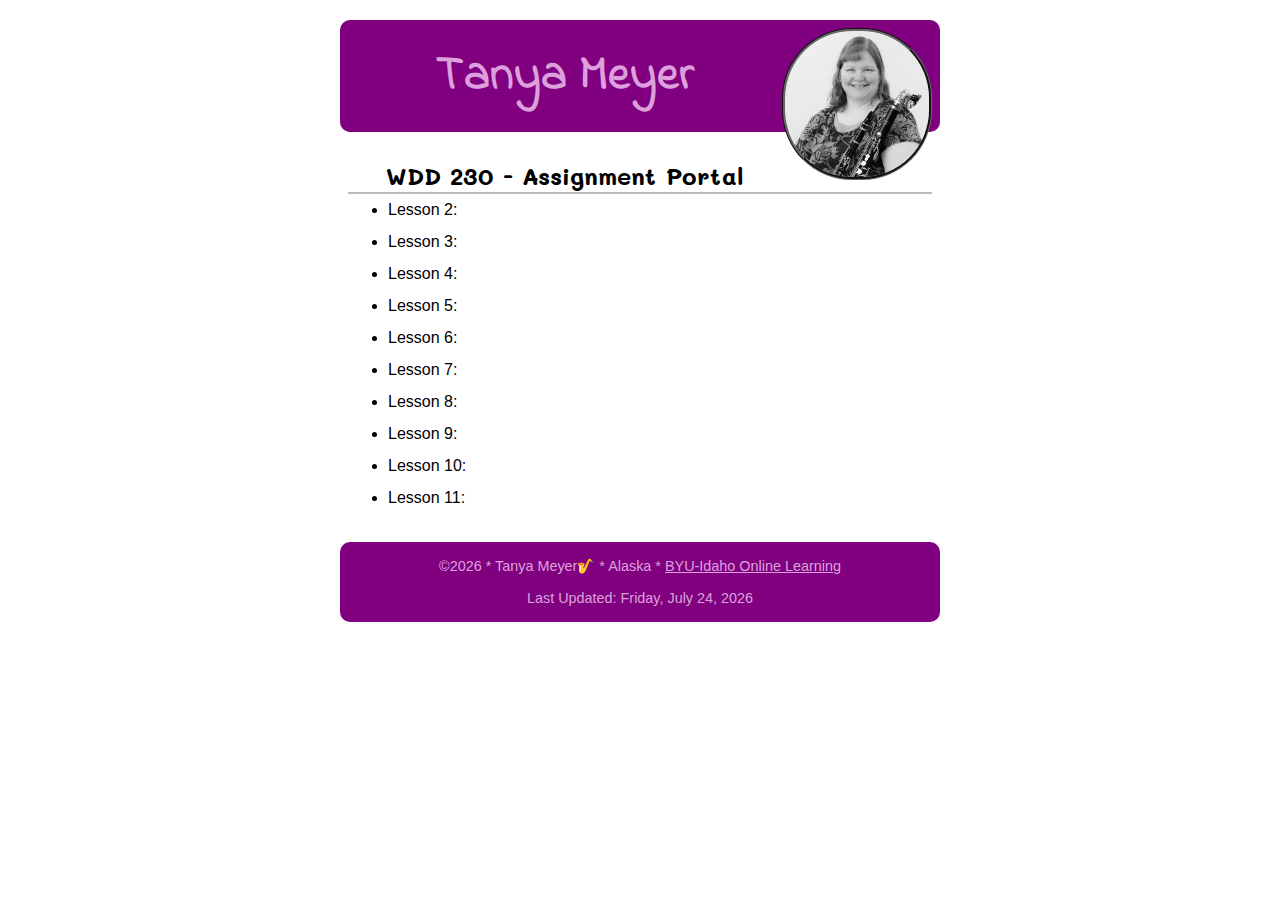
<file: index.html>
<!DOCTYPE html>
<html lang="en-us">

<head>
  <meta charset="utf-8">
  <meta name="viewport" content="width=device-width, initial-scale=1">
  <title>WDD230 Assignment Portal | Tanya Meyer | BYU-Idaho</title>
  <meta name="description" content="Assignment portal page for Tanya Meyer in WDD230: Web Frontend Development at BYU-Idaho.">
  <link rel="shortcut icon" href="favicon.ico" type="image/x-icon">
  <link rel="preconnect" href="https://fonts.googleapis.com">
  <link rel="preconnect" href="https://fonts.gstatic.com" crossorigin>
  <link rel="stylesheet" href="https://fonts.googleapis.com/css2?family=Indie+Flower&family=Mali&display=swap">
  <link rel="stylesheet" href="css/normalize.css">
  <link rel="stylesheet" href="css/main.css">
  <link rel="stylesheet" href="css/medium.css">
</head>

<body>
  <header>
      <img class="profile" src="images/cit230profile.jpg" alt="My Profile Picture">
      <h1>Tanya Meyer</h1>
  </header>
  
  <main>
      <h2>WDD 230 - Assignment Portal</h2>
      <ul>
          <li>Lesson 2: <!--<a href="/wdd230/week2/design-principles/design-principles.html"  target="_blank">Design Principles</a> ✨--></li>
          <li>Lesson 3: <!--<a href="/wdd230/week3/chamber-site-plan/index.html" target="_blank">Chamber of Commerce Site Plan 🎆</a>--></li>
          <li>Lesson 4: <!--<a href="" target="_blank">Title</a>--></li>
          <li>Lesson 5: <!--<a href="" target="_blank">Title</a>--></li>
          <li>Lesson 6: <!--<a href="" target="_blank">Title</a>--></li>
          <li>Lesson 7: <!--<a href="" target="_blank">Title</a>--></li>
          <li>Lesson 8: <!--<a href="" target="_blank">Title</a>--></li>
          <li>Lesson 9: <!--<a href="" target="_blank">Title</a>--></li>
          <li>Lesson 10: <!--<a href="" target="_blank">Title</a>--></li>
          <li>Lesson 11: <!--<a href="" target="_blank">Title</a>--></li>
      </ul>
  </main>
  
  <footer>
    <p>&copy;<span id="currentyear"></span> * Tanya Meyer🎷 * Alaska * <a href="https://www.byui.edu/online" target="_blank">BYU-Idaho Online Learning</a></p>
	  <p>Last Updated: <span id="datemodified"></span></p>
  </footer>
  
  <script src="js/date-js.js"></script>
  <!--<script src="https://ajax.googleapis.com/ajax/libs/webfont/1.6.26/webfont.js"></script>
  <script src="js/webfontload.js"></script>-->

</body>
</html>
</file>
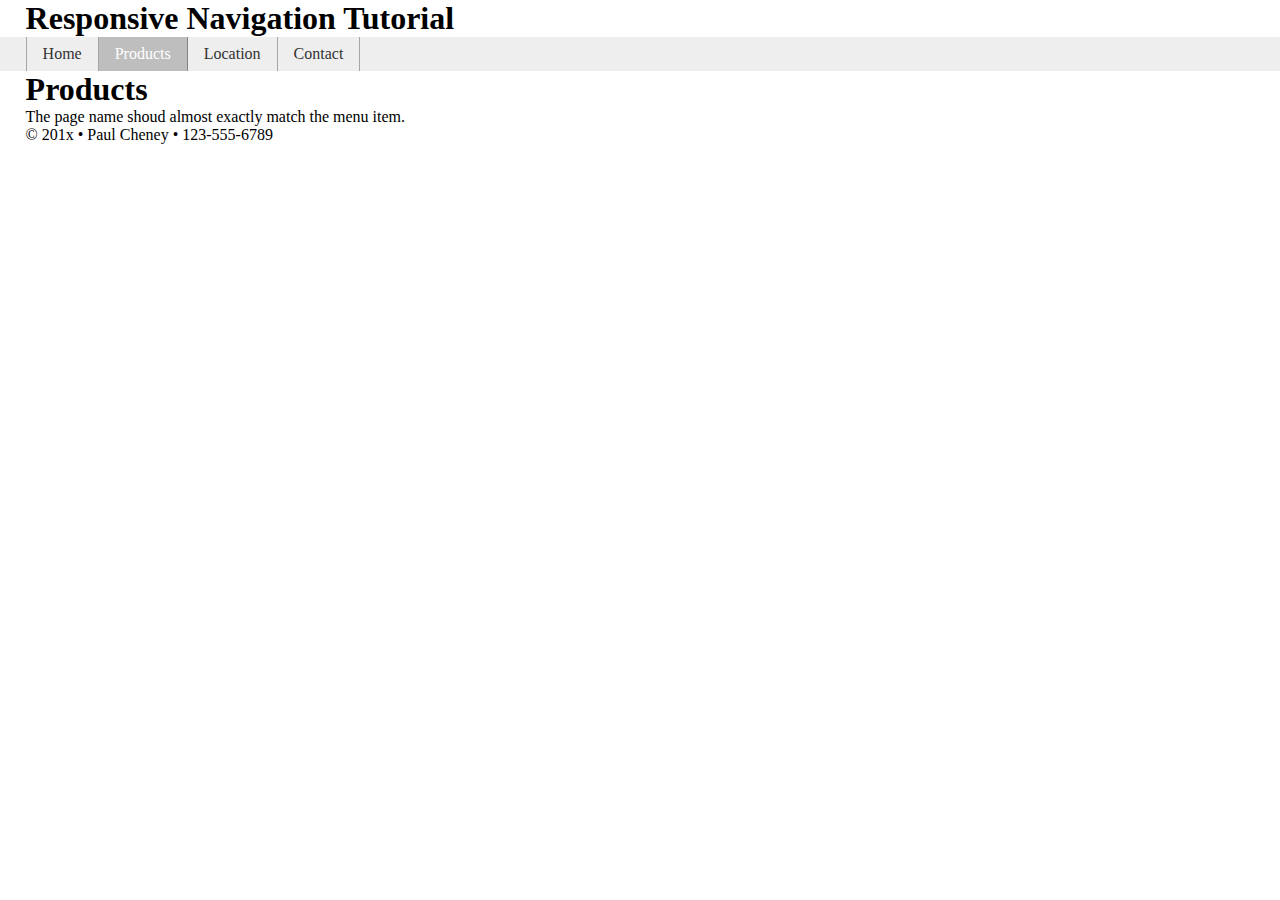
<file: zextrapractice/start-navigation/index.html>
<!doctype html>
<html lang="en">
<head>
<meta charset="utf-8">
<meta name="description" content="Fill Me In">
<meta name="author" content="John Doe">

<!-- This start file was build by Paul Cheney  -->
<title>HTML5 Start Site by Paul Cheney</title>

<!-- TELLS PHONES NOT TO LIE ABOUT THEIR WIDTH & stops the font from enlarging when a phone is turned sideways-->
<meta name="viewport" content="width=device-width, initial-scale=1, maximum-scale=1">




<!-- STYLE SHEETS -->
<link href="css/normalize.css" rel="stylesheet">
<!-- phone-default -->
<link href="css/small.css" rel="stylesheet">
<!-- enhance-tablet -->
<link href="css/medium.css" rel="stylesheet">
<!-- enhance-desktop -->
<link href="css/large.css" rel="stylesheet">


     
</head>
<body>
<!-- HEADER HERE -->
	<header>
        <h1>Responsive Navigation Tutorial</h1>
    </header>
    
    
<!-- NAVIGATION HERE -->
    <nav>
        <button id="hamburgerBtn">&#9776;</button>
        <ul id="primaryNav">
            <li><a href="#">Home</a></li>
            <li class="active"><a href="#">Products</a></li>
            <li><a href="#">Location</a></li>
            <li><a href="#">Contact</a></li>    
        </ul>
    </nav>
    
    
<!-- CONTENT HERE -->
    <main>
        <h1>Products</h1>
        <p>The page name shoud almost exactly match the menu item. </p>
    </main>
    
<!-- FOOTER HERE -->   
    <footer>
        <p>&copy; 201x &bull; Paul Cheney &bull; 123-555-6789</p>
    </footer>
    
<script src="js/scripts.js"></script>
</body>
</html>
</file>
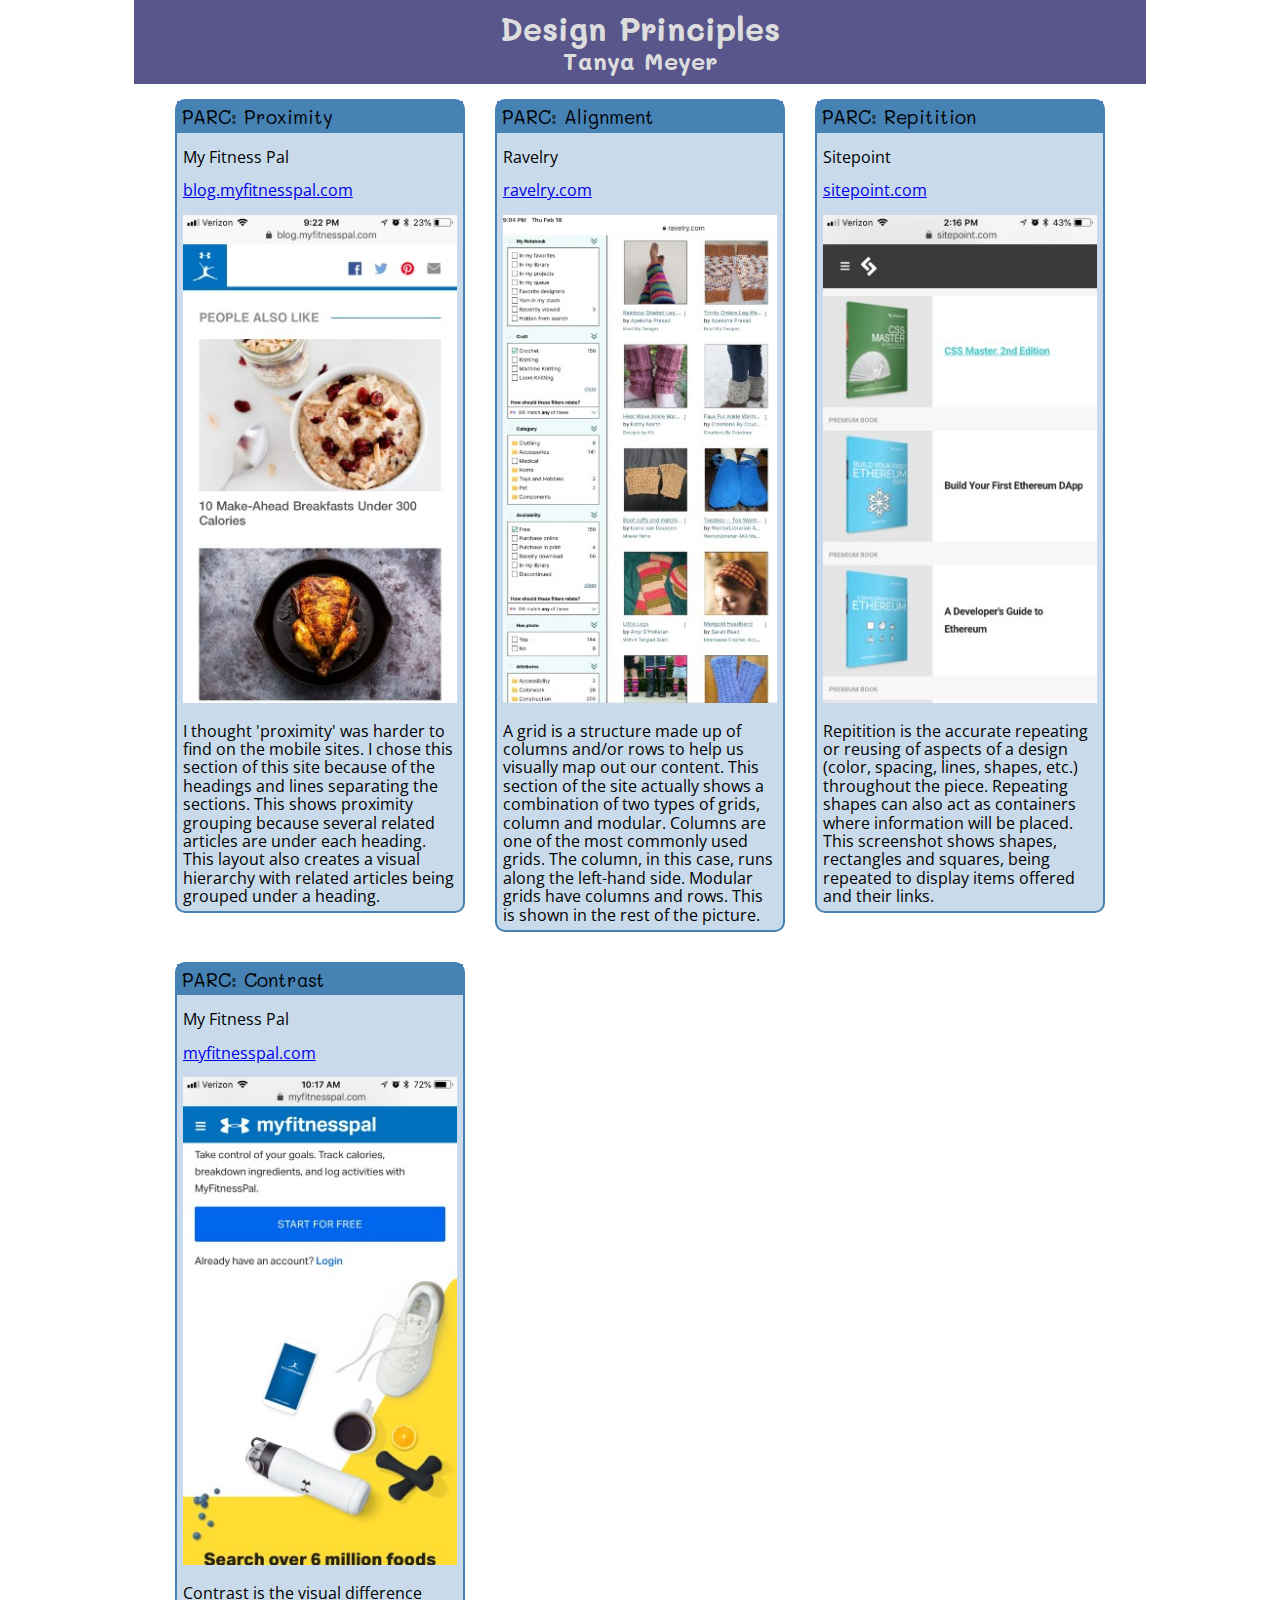
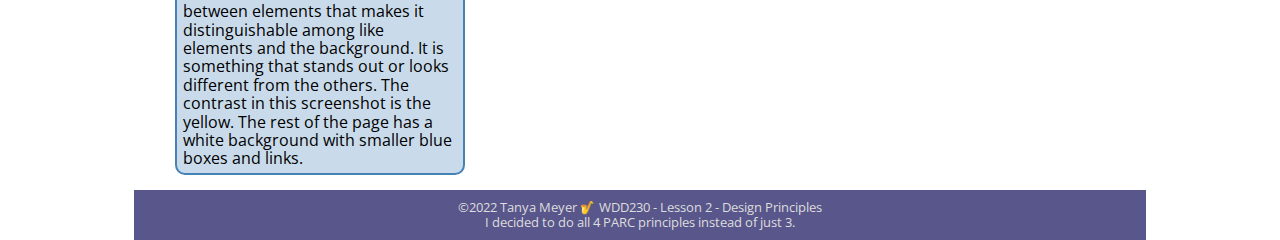
<file: week2/design-principles/design-principles.html>
<!DOCTYPE html>
<html lang="en">

<head>
  <meta charset="UTF-8">
  <meta name="viewport" content="width=device-width, initial-scale=1.0">
  <title>Design Principles</title>
  <link href="../../css/normalize.css" rel="stylesheet">
  <link rel="preconnect" href="https://fonts.googleapis.com">
  <link rel="preconnect" href="https://fonts.gstatic.com" crossorigin>
  <link href="https://fonts.googleapis.com/css2?family=Mali:wght@400;700&family=Open+Sans:wght@400;700&display=swap" rel="stylesheet">
  <link href="css/small.css" rel="stylesheet">
  <link href="css/medium.css" rel="stylesheet">
  <link href="css/large.css" rel="stylesheet">
</head>

<body>
  <header>
    <h1>Design Principles</h1>
    <h2>Tanya Meyer</h2>
  </header>

  <main>
      <div class="principle proximity">
        <h3>PARC: Proximity</h3>    <!-- the principle's title -->
        <p class="sitename">My Fitness Pal</p>   <!-- the organization/company name -->
        <a href="http://blog.myfitnesspal.com" target="_blank">blog.myfitnesspal.com</a>   <!-- the web site address as a external hyperlink -->
        <figure>    <!-- a mobile view screenshot -->
          <img src="images/l2-proximity-500.jpg" alt="screenshot from My Fitness Pal">
        </figure>
        <p class="description">I thought 'proximity' was harder to find on the mobile sites. I chose this section of this site because of the headings and lines separating the sections. This shows proximity grouping because several related articles are under each heading. This layout also creates a visual hierarchy with related articles being grouped under a heading.</p>    <!-- brief description on how the design principle is exemplified on the page -->
      </div>

      <div class="principle alignment">
        <h3>PARC: Alignment</h3>    <!-- the principle's title -->
        <p class="sitename">Ravelry</p>   <!-- the organization/company name -->
        <a href="http://ravelry.com" target="_blank">ravelry.com</a>   <!-- the web site address as a external hyperlink -->
        <figure>
          <img src="images/l2-alignment-500.jpg" alt="screenshot from Ravelry">
        </figure>    <!-- a mobile view screenshot -->
        <p class="description">A grid is a structure made up of columns and/or rows to help us visually map out our content. This section of the site actually shows a combination of two types of grids, column and modular. Columns are one of the most commonly used grids. The column, in this case, runs along the left-hand side. Modular grids have columns and rows. This is shown in the rest of the picture.</p>    <!-- brief description on how the design principle is exemplified on the page -->
      </div>

      <div class="principle repitition">
        <h3>PARC: Repitition</h3>    <!-- the principle's title -->
        <p class="sitename">Sitepoint</p>   <!-- the organization/company name -->
        <a href="http://sitepoint.com" target="_blank">sitepoint.com</a>   <!-- the web site address as a external hyperlink -->
        <figure>
          <img src="images/l2-repetition-500.jpg" alt="screenshot from Sitepoint">
        </figure>    <!-- a mobile view screenshot -->
        <p class="description">Repitition is the accurate repeating or reusing of aspects of a design (color, spacing, lines, shapes, etc.) throughout the piece. Repeating shapes can also act as containers where information will be placed. This screenshot shows shapes, rectangles and squares, being repeated to display items offered and their links.</p>    <!-- brief description on how the design principle is exemplified on the page -->
      </div>

      <div class="principle contrast">
        <h3>PARC: Contrast</h3>    <!-- the principle's title -->
        <p class="sitename">My Fitness Pal</p>   <!-- the organization/company name -->
        <a href="http://myfitnesspal.com" target="_blank">myfitnesspal.com</a>   <!-- the web site address as a external hyperlink -->
        <figure>
          <img src="images/l2-contrast-500.jpg" alt="screenshot from My Fitness Pal">
        </figure>    <!-- a mobile view screenshot -->
        <p class="description">Contrast is the visual difference between elements that makes it distinguishable among like elements and the background. It is something that stands out or looks different from the others. The contrast in this screenshot is the yellow. The rest of the page has a white background with smaller blue boxes and links.</p>    <!-- brief description on how the design principle is exemplified on the page -->
      </div>
    
  </main>

  <footer>
    <p>&copy;2022 Tanya Meyer 🎷 WDD230 - Lesson 2 - Design Principles</p>
    <p>I decided to do all 4 PARC principles instead of just 3.</p>
  </footer>

</body>
</html>
</file>
<file: css/main.css>
/* WDD 230 - Assignment Portal CSS */

/* * is a wildcard referring to all elements. */
* { margin: 0; box-sizing: border-box; } 

body { 
    font-size: 16px; 
    line-height: 32px;
    font-family: Helvetica, sans-serif;
    color: black;
}

h1 {
    font-family: 'Indie Flower', cursive;
    font-size: 2.5rem;
    color: plum;
}

h2 {
	font-family: 'Mali', cursive;
    font-size: 1.5rem;
    text-align: center;
    border-bottom: 1px solid #bbb;
}

header, main, footer {
    margin: 1.25rem auto;
    padding: .5rem;
    max-width: 600px;
}

header, footer, footer a {
    text-align: center;
    background-color: purple;
    color: plum;
    border-radius: 10px;
}

.profile {
    width: 150px;
    height: auto;
    border-radius: 70px;
    border: 3px groove #666
}

footer {
    font-size: .9rem;
}
</file>
<file: css/medium.css>
@media only screen and (min-width:32.5em) {
  .profile {
    float: right;
  } 

  h1 {
    font-size: 3.0rem;
  }

  h2 {
    border-bottom: 2px solid #bbb;
  }
}
</file>
<file: zextrapractice/start-navigation/css/small.css>
/* Prevent adjustments of font size after orientation changes in IE on Windows Phone and in iOS.  */
html {-webkit-text-size-adjust: 100%; -ms-text-size-adjust: 100%;}

/*----------- apply a natural box layout model to all elements --------------*/
* { -moz-box-sizing: border-box; -webkit-box-sizing: border-box; box-sizing: border-box; }

h1, p {margin: 0 2vw;}

nav button {
  margin: .2rem 2vw;
  background-color: transparent;
  border: none;
  font-size: 2rem;
  color: #555;
}

nav {background-color: #eee;}

nav ul {
  list-style-type: none;
  padding: 0;
  margin: 0;
}

nav ul li a {
  display: block;
  padding: .8rem 2vw;
  text-decoration: none;
  color: #333;
  border-top: 1px solid rgba(0,0,0,0.5);
}

nav ul li.active a {
  background-color: rgba(0,0,0,0.2);
  color: #fff;
}

nav ul li a:hover {
  background-color: rgba(0,0,0,0.3);
}
</file>
<file: zextrapractice/start-navigation/css/medium.css>
/*35rem is also 560px when basefont is 16px */
@media only screen and (min-width: 35rem){

nav button {display: none;}

nav ul {
  display: flex;
  margin-left: 2vw;
  border-left: 1px solid rgba(0,0,0,0.3);
}

nav ul li a{
  border: none;
  border-right: 1px solid rgba(0,0,0,0.3);
}

} /* end medium */
</file>
<file: zextrapractice/start-navigation/css/large.css>
/*64rem is also 1028px when basefont is 16px */
@media only screen and (min-width: 64rem){

nav ul li a {
  padding: .5rem 1rem;
}

} /* end large */
</file>
<file: week2/design-principles/css/small.css>
/* design principles - small css */

/* body */

body {
  font-family: 'Open Sans', sans-serif;
  font-weight: 400;
  font-size: 16px;
}

p {margin: 0;}

/* header */

h1, h2 {
  font-family: 'Mali', cursive;
  font-weight: 700;
  margin: 0;
}

header, footer {
  background-color: #58568A;
  color: #ddd;
  padding: 10px 2%;
  text-align: center;
}

/* main */

main {
  display: grid;
  grid-template-columns: 1fr;
  align-items: start;
}

.principle {
  display: grid;
  grid-template-columns: 1fr;
  grid-row-gap: 15px;
  background-color: #c9dbea;
  border-radius: 10px;
  border: 2px solid #4682b4;
  margin: 15px;
}

h3 {
  font-family: Mali, cursive;
  font-weight: 400;
  background-color: steelblue;
  margin: 0;
  padding: 5px;
}

.sitename, .principle a {padding: 0 2%;}

.description {padding: 0 2% 2% 2%;}

.principle figure img {
  width: 100%
}

.principle figure {
  width: 96%;
  margin: 0;
  padding: 0 2%;
}

/*footer */

footer p{
  margin: 0;
  font-size: .8rem;
}
</file>
<file: week2/design-principles/css/medium.css>
@media only screen and (min-width: 560px) {

  main {
    grid-template-columns: 1fr 1fr;
  }

} /* end of media query */
</file>
<file: week2/design-principles/css/large.css>
@media only screen and (min-width: 840px) {

  header, main, footer {
    max-width: 960px;
    margin: auto;
  }

  main {
    grid-template-columns: 1fr 1fr 1fr;
  }

} /* end of media query */
</file>
